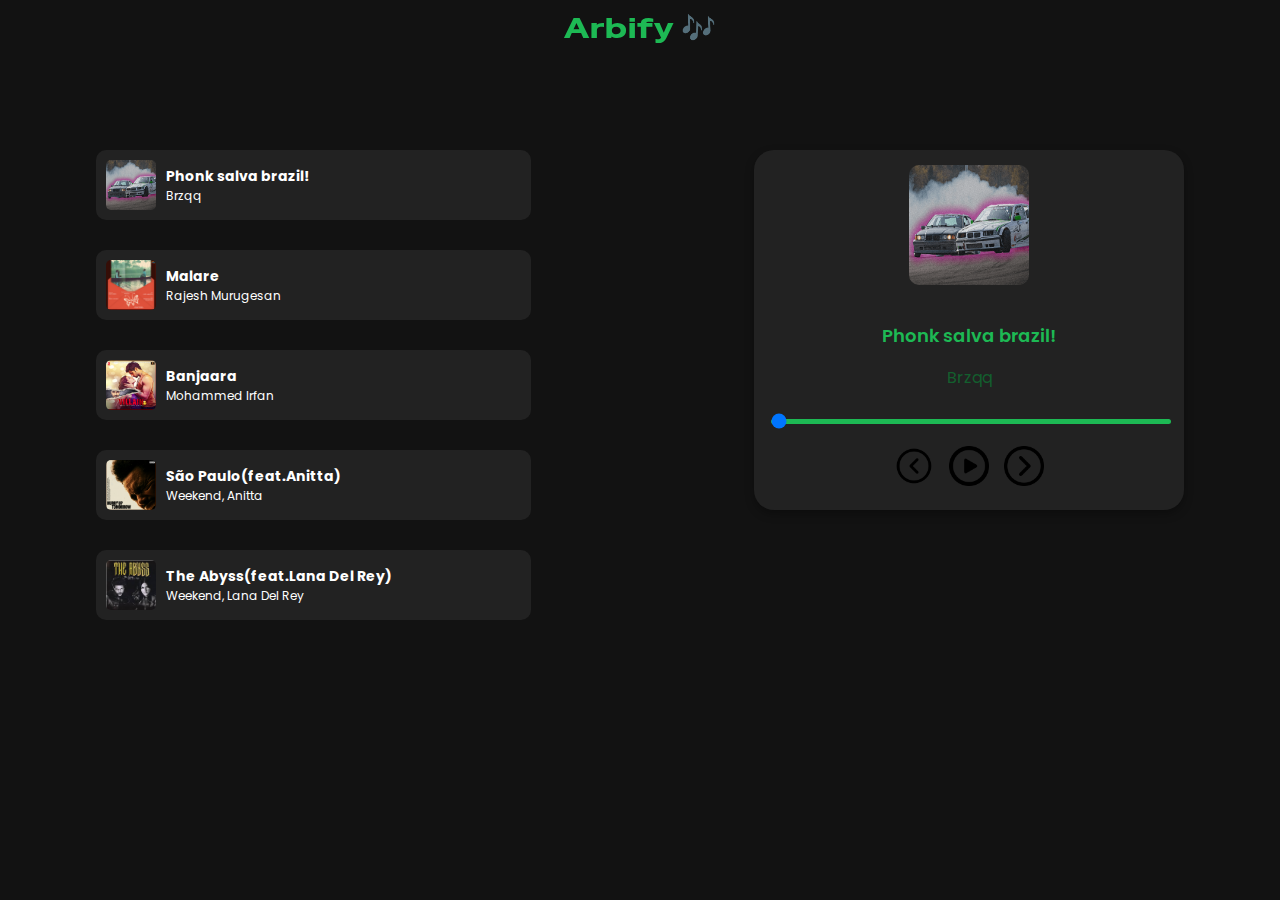
<file: index.html>
<!DOCTYPE html>
<html lang="en">
    <head>
        <meta charset="UTF-8">
        <meta name="viewport" content="width=device-width, initial-scale=1.0">
        <title>Arbify 🎶</title>
        <link rel="stylesheet" href="styles.css"> 
        <link href="https://fonts.googleapis.com/css2?family=Special+Gothic+Expanded+One&display=swap" rel="stylesheet">
        <link href="https://fonts.googleapis.com/css2?family=Poppins:wght@400;600&family=Special+Gothic+Expanded+One&display=swap" rel="stylesheet">
    </head>
    <body>
        <div class="arbify-title">Arbify 🎶</div>
        <div class="main-container">
            <div class="song-library">
                <div class="song-item">
                    <img src="1ong.png" alt="Album 1" class="library-album-art">
                    <div class="song-info">
                        <span class="library-song-title">Phonk salva brazil!</span>
                        <span class="library-artist-name">Brzqq</span>
                    </div>
                </div>
                <div class="song-item">
                    <img src="2ong.png" alt="Album 2" class="library-album-art">
                    <div class="song-info">
                        <span class="library-song-title">Malare</span>
                        <span class="library-artist-name">Rajesh Murugesan</span>
                    </div>
                </div>
                <div class="song-item">
                    <img src="3ong.png" alt="Album 3" class="library-album-art">
                    <div class="song-info">
                        <span class="library-song-title">Banjaara</span>
                        <span class="library-artist-name">Mohammed Irfan</span>
                    </div>
                </div>
                <div class="song-item">
                    <img src="4ong.png" alt="Album 4" class="library-album-art">
                    <div class="song-info">
                        <span class="library-song-title">São Paulo(feat.Anitta)</span>
                        <span class="library-artist-name">Weekend, Anitta</span>
                    </div>
                </div>
                <div class="song-item">
                    <img src="5ong.png" alt="Album 5" class="library-album-art">
                    <div class="song-info">
                        <span class="library-song-title">The Abyss(feat.Lana Del Rey)</span>
                        <span class="library-artist-name">Weekend, Lana Del Rey</span>
                    </div>
                </div>
            </div>
            <div class="music-container">
                <img src="arbify.png" alt="Album Art" class="album-art">
                <h2 class="song-title">Phonk salva brazil!</h2>
                <h3 class="artist-name">Brzqq</h3>
                <div class="progress-container">
                    <input type="range" id="progress-bar" min="0" value="0" step="1">
                </div>
                <div class="controls">
                    <img id="prev" src="prev.png" alt="Previous" class="control-btn">
                    <img id="play" src="play.png" alt="Play" class="control-btn">
                    <img id="next" src="next.png" alt="Next" class="control-btn">
                </div>
                <audio id="audio">
                    <source src="phonk.mp3" type="audio/mpeg">
                </audio>
            </div>
        </div>
        <script src="script.js"></script>
    </body>
</html>
</file>
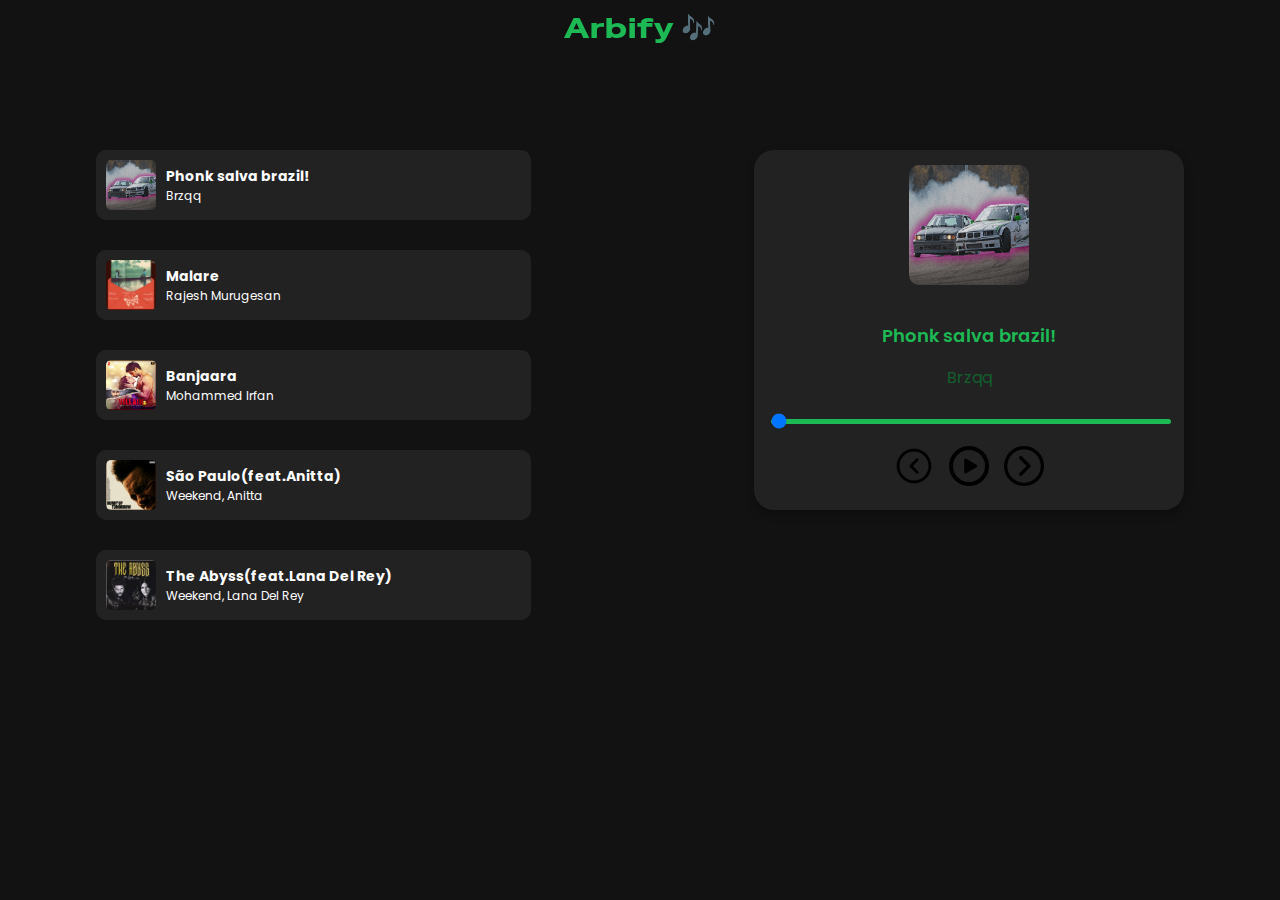
<file: trail2.html>
<!DOCTYPE html>
<html lang="en">
    <head>
        <meta charset="UTF-8">
        <meta name="viewport" content="width=device-width, initial-scale=1.0">
        <title>Arbify 🎶</title>
        <link rel="stylesheet" href="styless.css"> 
        <link href="https://fonts.googleapis.com/css2?family=Special+Gothic+Expanded+One&display=swap" rel="stylesheet">
        <link href="https://fonts.googleapis.com/css2?family=Poppins:wght@400;600&family=Special+Gothic+Expanded+One&display=swap" rel="stylesheet">
    </head>
    <body>
        <div class="arbify-title">Arbify 🎶</div>
        <div class="main-container">
            <div class="song-library">
                <div class="song-item">
                    <img src="1ong.png" alt="Album 1" class="library-album-art">
                    <div class="song-info">
                        <span class="library-song-title">Phonk salva brazil!</span>
                        <span class="library-artist-name">Brzqq</span>
                    </div>
                </div>
                <div class="song-item">
                    <img src="2ong.png" alt="Album 2" class="library-album-art">
                    <div class="song-info">
                        <span class="library-song-title">Malare</span>
                        <span class="library-artist-name">Rajesh Murugesan</span>
                    </div>
                </div>
                <div class="song-item">
                    <img src="3ong.png" alt="Album 3" class="library-album-art">
                    <div class="song-info">
                        <span class="library-song-title">Banjaara</span>
                        <span class="library-artist-name">Mohammed Irfan</span>
                    </div>
                </div>
                <div class="song-item">
                    <img src="4ong.png" alt="Album 4" class="library-album-art">
                    <div class="song-info">
                        <span class="library-song-title">São Paulo(feat.Anitta)</span>
                        <span class="library-artist-name">Weekend, Anitta</span>
                    </div>
                </div>
                <div class="song-item">
                    <img src="5ong.png" alt="Album 5" class="library-album-art">
                    <div class="song-info">
                        <span class="library-song-title">The Abyss(feat.Lana Del Rey)</span>
                        <span class="library-artist-name">Weekend, Lana Del Rey</span>
                    </div>
                </div>
            </div>
            <div class="music-container">
                <img src="arbify.png" alt="Album Art" class="album-art">
                <h2 class="song-title">Phonk salva brazil!</h2>
                <h3 class="artist-name">Brzqq</h3>
                <div class="progress-container">
                    <input type="range" id="progress-bar" min="0" value="0" step="1">
                </div>
                <div class="controls">
                    <img id="prev" src="prev.png" alt="Previous" class="control-btn">
                    <img id="play" src="play.png" alt="Play" class="control-btn">
                    <img id="next" src="next.png" alt="Next" class="control-btn">
                </div>
                <audio id="audio">
                    <source src="phonk.mp3" type="audio/mpeg">
                </audio>
            </div>
        </div>
        <script src="script.js"></script>
    </body>
</html>
</file>
<file: styles.css>
/* body */
body {
    display: flex;
    flex-direction: column;
    justify-content: flex-start;
    align-items: center;
    font-family: 'Poppins', sans-serif;
    height: 100vh;
    background: #121212;
    color: white;
    margin: 0;
    padding: 0;
}

/* arbify title */
.arbify-title {
    position: fixed;
    top: 10px;
    font-size: 24px;
    font-weight: normal;
    z-index: 10;
}

/* main container */
.main-container {
    display: flex;
    justify-content: space-between;
    width: 85%;
    margin-top: 150px;
    height: 360px;
}

/* Song library */
.song-library {
    width: 40%;
    display: flex;
    flex-direction: column;
    gap: 30px;
}

.song-item {
    display: flex;
    align-items: center;
    background: #222;
    padding: 10px;
    border-radius: 10px;
    cursor: pointer;
}

.song-item:hover {
    background: #1db954;
}

.library-album-art {
    width: 50px;
    height: 50px;
    border-radius: 5px;
    margin-right: 10px;
}

.song-info {
    display: flex;
    flex-direction: column;
}

.library-song-title {
    font-size: 14px;
    font-weight: bold;
}

.library-artist-name {
    font-size: 12px;
    color: #ffffff;
}

/* music player */
.music-container {
    text-align: center;
    background: #222;
    width: 400px;
    padding: 15px;
    border-radius: 20px;
    box-shadow: 0 4px 10px rgba(0, 0, 0, 0.3);
}

/* album art */
.album-art {
    width: 120px;
    height: 120px;
    border-radius: 10px;
    margin-bottom: 15px;
}

/* Song title & artist */
.song-title {
    font-size: 18px;
    font-weight: 600;
    color: #1DB954;
}

.artist-name {
    font-size: 16px;
    color: #135f2e;
    font-weight: 400;
}

/* controls */
.controls {
    display: flex;
    justify-content: center;
    align-items: center;
    margin-top: 15px;
    gap: 15px; 
}

.control-btn {
    width: 40px; 
    height: 40px;
    cursor: pointer;
    transition: transform 0.2s;
}

.control-btn:hover {
    transform: scale(1.1);
    background-color: #1DB954;
    border-radius: 25px;
}

.control-btn:active {
    transform: scale(0.9);
}

/* progress bar */
.progress-container {
    width: 100%;
    margin: 10px 0;
}

#progress-bar {
    width: 100%;
    -webkit-appearance: none;
    background: #1DB954;
    height: 5px;
    border-radius: 5px;
    cursor: pointer;
    appearance: none
}
.arbify-title {
    font-family: 'Special Gothic Expanded One', sans-serif;
    color: #1DB954;
    font-size: 28px;
    letter-spacing: 1px;
    font-weight: normal;
}
</file>
<file: styless.css>
/* body */
body {
    display: flex;
    flex-direction: column;
    justify-content: flex-start;
    align-items: center;
    font-family: 'Poppins', sans-serif;
    height: 100vh;
    background: #121212;
    color: white;
    margin: 0;
    padding: 0;
}

/* arbify title */
.arbify-title {
    position: fixed;
    top: 10px;
    font-size: 24px;
    font-weight: normal;
    z-index: 10;
}

/* main container */
.main-container {
    display: flex;
    justify-content: space-between;
    width: 85%;
    margin-top: 150px;
    height: 360px;
}

/* Song library */
.song-library {
    width: 40%;
    display: flex;
    flex-direction: column;
    gap: 30px;
}

.song-item {
    display: flex;
    align-items: center;
    background: #222;
    padding: 10px;
    border-radius: 10px;
    cursor: pointer;
}

.song-item:hover {
    background: #1db954;
}

.library-album-art {
    width: 50px;
    height: 50px;
    border-radius: 5px;
    margin-right: 10px;
}

.song-info {
    display: flex;
    flex-direction: column;
}

.library-song-title {
    font-size: 14px;
    font-weight: bold;
}

.library-artist-name {
    font-size: 12px;
    color: #ffffff;
}

/* music player */
.music-container {
    text-align: center;
    background: #222;
    width: 400px;
    padding: 15px;
    border-radius: 20px;
    box-shadow: 0 4px 10px rgba(0, 0, 0, 0.3);
}

/* album art */
.album-art {
    width: 120px;
    height: 120px;
    border-radius: 10px;
    margin-bottom: 15px;
}

/* Song title & artist */
.song-title {
    font-size: 18px;
    font-weight: 600;
    color: #1DB954;
}

.artist-name {
    font-size: 16px;
    color: #135f2e;
    font-weight: 400;
}

/* controls */
.controls {
    display: flex;
    justify-content: center;
    align-items: center;
    margin-top: 15px;
    gap: 15px; 
}

.control-btn {
    width: 40px; 
    height: 40px;
    cursor: pointer;
    transition: transform 0.2s;
}

.control-btn:hover {
    transform: scale(1.1);
    background-color: #1DB954;
    border-radius: 25px;
}

.control-btn:active {
    transform: scale(0.9);
}

/* progress bar */
.progress-container {
    width: 100%;
    margin: 10px 0;
}

#progress-bar {
    width: 100%;
    -webkit-appearance: none;
    background: #1DB954;
    height: 5px;
    border-radius: 5px;
    cursor: pointer;
    appearance: none
}
.arbify-title {
    font-family: 'Special Gothic Expanded One', sans-serif;
    color: #1DB954;
    font-size: 28px;
    letter-spacing: 1px;
    font-weight: normal;
}
</file>
